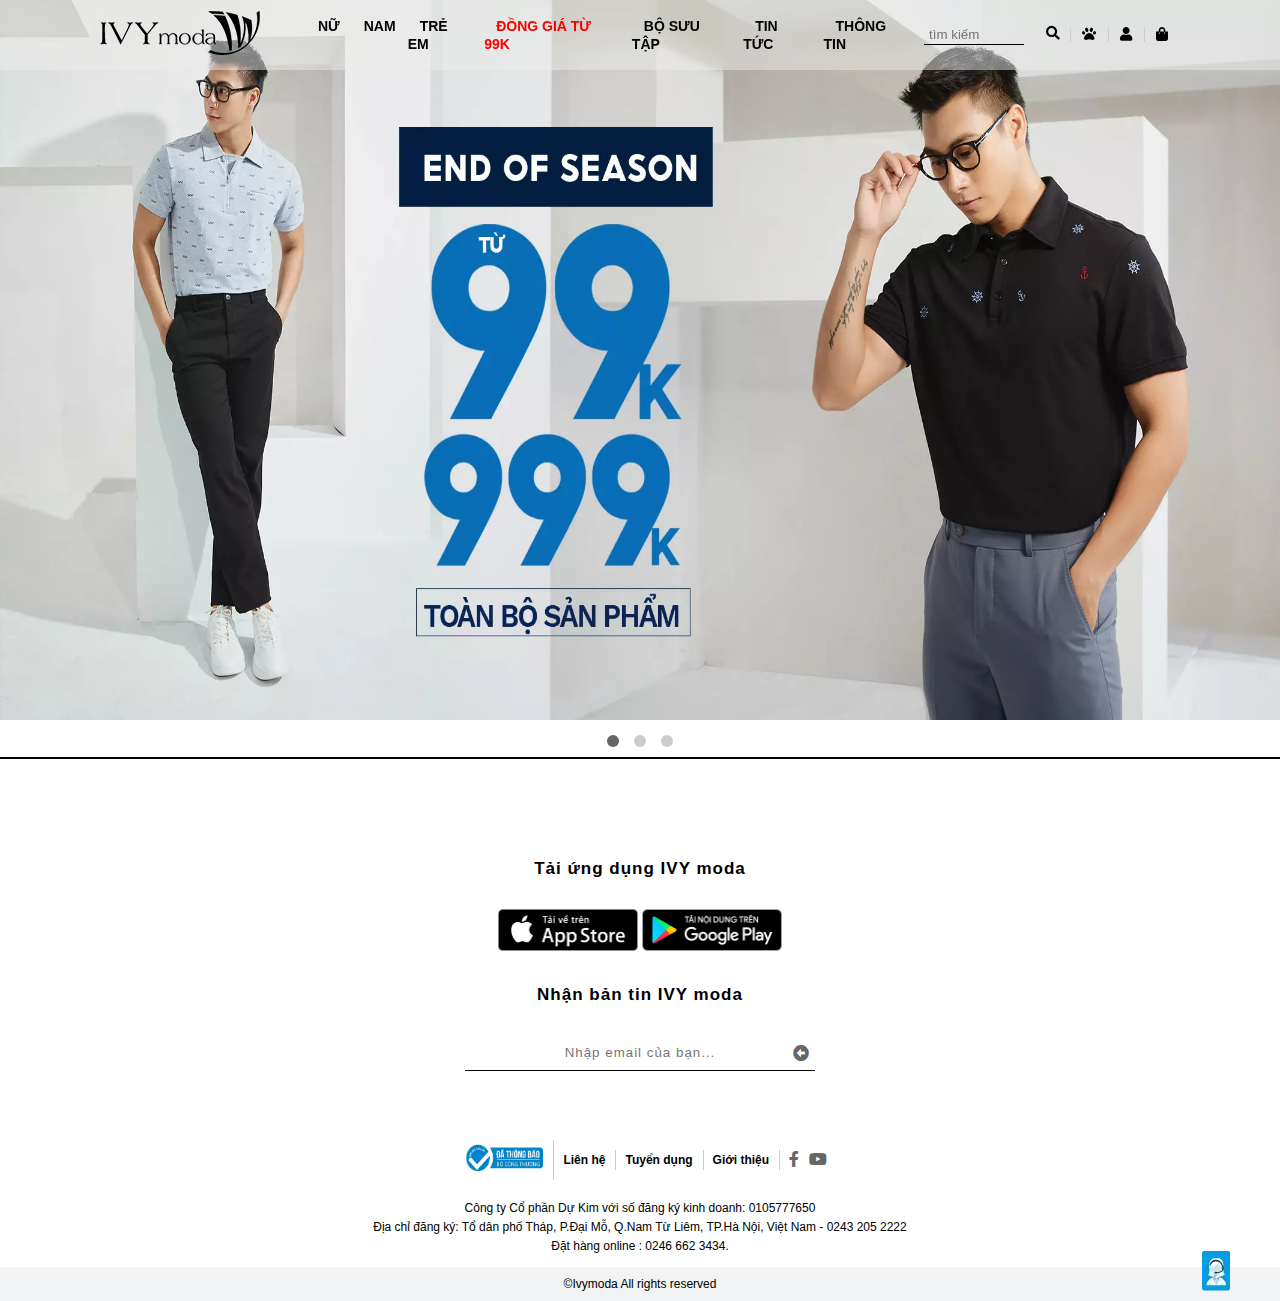
<file: index.html>
<!DOCTYPE html>
<html lang="en">
<head>
    <meta charset="UTF-8">
    <meta http-equiv="X-UA-Compatible" content="IE=edge">
    <meta name="viewport" content="width=device-width, initial-scale=1.0">
    <title>Trang chủ | IVY moda</title>
    <link rel="stylesheet" href="style.css">
    <link rel="stylesheet" href="https://cdnjs.cloudflare.com/ajax/libs/font-awesome/5.15.3/css/all.min.css">
</head>
<body>
    <header class="header">
        <div class="header__logo">
            <a href="#" class="header__logo-link">
                <img src="./images/logo.webp" alt="IVY Moda" class="header__logo-img">
            </a>
        </div>
        <div class="header__menu">
            <ul class="header__menu-list">
                <li class="header__menu-item header__menu-item-detail">
                    <a href="" class="header__menu-item-link">NỮ</a>
                    <ul class="sub__list-menu sub__list-menu-detail">
                        <li class="sub__menu-item">
                            <a href="" class="sub__menu-item-link">Hàng mới về</a>
                        </li>
                        <li class="sub__menu-item">
                            <a href="" class="sub__menu-item-link">Office Chic</a>
                        </li>
                        <li class="sub__menu-item">
                            <a href="" class="sub__menu-item-link">Indoor Fun</a>
                        </li>
                        <li class="sub__menu-item">
                            <a href="" class="sub__menu-item-link">Beyond Trendy</a>
                        </li>
                        <li class="sub__menu-item">
                            <a href="" class="sub__menu-item-link sub__menu-item-bold">Áo</a> 
                            <ul class="sub__list-menu sub__list-menu-smaller"> 
                                <li class="sub__menu-item"> 
                                    <a href="" class="sub__menu-item-link">Áo kiểu</a> 
                                </li> 
                                <li class="sub__menu-item"> 
                                    <a href="" class="sub__menu-item-link">Áo vest nữ</a> 
                                </li> 
                                <li class="sub__menu-item"> 
                                    <a href="" class="sub__menu-item-link">Áo thun nữ</a> 
                                </li> 
                                <li class="sub__menu-item"> 
                                    <a href="" class="sub__menu-item-link">Áo sơ mi nữ</a> 
                                </li> 
                            </ul> 
                        </li>
                    </ul>
                </li>
                <li class="header__menu-item">
                    <a href="" class="header__menu-item-link">NAM</a>
                </li>
                <li class="header__menu-item">
                    <a href="" class="header__menu-item-link">TRẺ EM</a>
                </li>
                <li class="header__menu-item">
                    <a href="" class="header__menu-item-link header__menu-item-same-price">ĐỒNG GIÁ TỪ 99K</a>
                </li>
                <li class="header__menu-item">
                    <a href="" class="header__menu-item-link">BỘ SƯU TẬP</a>
                </li>
                <li class="header__menu-item">
                    <a href="" class="header__menu-item-link">TIN TỨC</a>
                </li>
                <li class="header__menu-item">
                    <a href="" class="header__menu-item-link">THÔNG TIN</a>
                </li>
            </ul>
        </div>
        <div class="header__others">
            <ul class="header__others-list">
                <li class="header__others-search ">
                    <input type="text" class="header__others-input" placeholder="tìm kiếm">
                    <i class="fas fa-search header__others-search-icon"></i>
                </li>
                <li class="header__others-orders header__others--separate">
                    <a href="" class="header__others-orders-link">
                        <i class="fas fa-paw header__others-orders-icon"></i>
                    </a>   
                </li>
                <li class="header__others-login header__others--separate">
                    <a href="" class="header__others-login-link">
                        <i class="fas fa-user header__others-login-icon"></i>
                    </a>   
                </li>
                <li class="header__others-bags header__others--separate">
                    <a href="" class="header__others-bags-link">
                        <i class="fas fa-shopping-bag header__others-bags-icon"></i>
                    </a>   
                </li>
            </ul>
        </div>
    </header>
    <section id="slider">
        <div class="aspect-ratio-169">
            <img src="./images/slider-1.webp">
            <img src="./images/slider-2.webp">
            <img src="./images/slider-3.webp">
        </div>
        <div class="dot-container">
            <div class="dot active"></div>
            <div class="dot"></div>
            <div class="dot"></div>
        </div>
    </section>
    <footer id="footer">
        <div class="footer-top">
            <p class="footer-top__download">Tải ứng dụng IVY moda</p>
            <div class="footer-top__apps">
                <a href=""><img src="./images/appstore.webp" alt="app_store" class="footer-top__app-item"></a>
                <a href=""><img src="./images/googleplay.webp" alt="google_play" class="footer-top__app-item"></a>
            </div>
            <p class="footer-top__notice">Nhận bản tin IVY moda</p>
            <div class="footer-top__email">
                <input type="text" placeholder="Nhập email của bạn..." class="footer-top__input">
                <i class="fas fa-arrow-alt-circle-left footer-top__icon"></i>
            </div>
        </div>
        <div class="footer-bottom">
            <div class="footer-bottom__general-link">
                <a href="" ><img src="./images/dathongbao.webp" alt="qr_notice" class="footer-bottom__img"></a>
                <a href="" class="footer-bottom--separate footer-bottom--separate-contact"><p>Liên hệ</p></a>
                <a href="" class="footer-bottom--separate"><p>Tuyển dụng</p></a>
                <a href="" class="footer-bottom--separate"><p>Giới thiệu</p></a>
                <div class="footer-bottom__socials footer-bottom--separate" >
                    <a href=""><i class="fab fa-facebook-f footer-bottom__icon"></i></a>
                    <a href=""><i class="fab fa-youtube footer-bottom__icon"></i></a>
                </div>
            </div>
            <div class="footer-bottom__info">
                <p class="footer-bottom__company-id">Công ty Cổ phần Dự Kim với số đăng ký kinh doanh: 0105777650</p>
                <p class="footer-bottom__company-address">Địa chỉ đăng ký: Tổ dân phố Tháp, P.Đại Mỗ, Q.Nam Từ Liêm, TP.Hà Nội, Việt Nam - 0243 205 2222</p>
                <p class="footer-bottom__company-phone">Đặt hàng online : 0246 662 3434.</p>
            </div>
            <p class="footer-bottom__copy-right">
                ©Ivymoda All rights reserved
                <a href="" class="footer-bottom__support">
                    <img src="./images/support_new1.webp" alt="">
                </a> 
            </p>
        </div>
    </footer>
    <script>
        var listImg = document.querySelectorAll('.aspect-ratio-169 img')
        var imgContainer = document.querySelector('.aspect-ratio-169')
        var imgLength = listImg.length;
        var dotItem = document.querySelectorAll('.dot')
        var index = 0;
        const header = document.querySelector('.header')
        window.addEventListener('scroll', function(){
            x = window.pageYOffset;
            if(x > 0) {
                header.classList.add('stick')
            } else {
                header.classList.remove('stick')
            }
        })

        listImg.forEach((img, indexItem) => {
            img.style.left = indexItem*100 + '%'
            dotItem[indexItem].addEventListener('click', function(){
                slider(indexItem)
                index = indexItem;
            })
        })

        function transitionSlider(){
            imgContainer.style.left = "-" + index*100 + '%'
            slider(index)
            index++;
            if (index >= imgLength) {
                index = 0;
            }
        }

        function slider(index){
            imgContainer.style.left = "-" + index*100 + '%'
            const dotActive = document.querySelector('.active')
            dotActive.classList.remove('active')
            dotItem[index].classList.add('active')
        }

        setInterval(transitionSlider, 4000)
    </script>
</body>
</html>
</file>
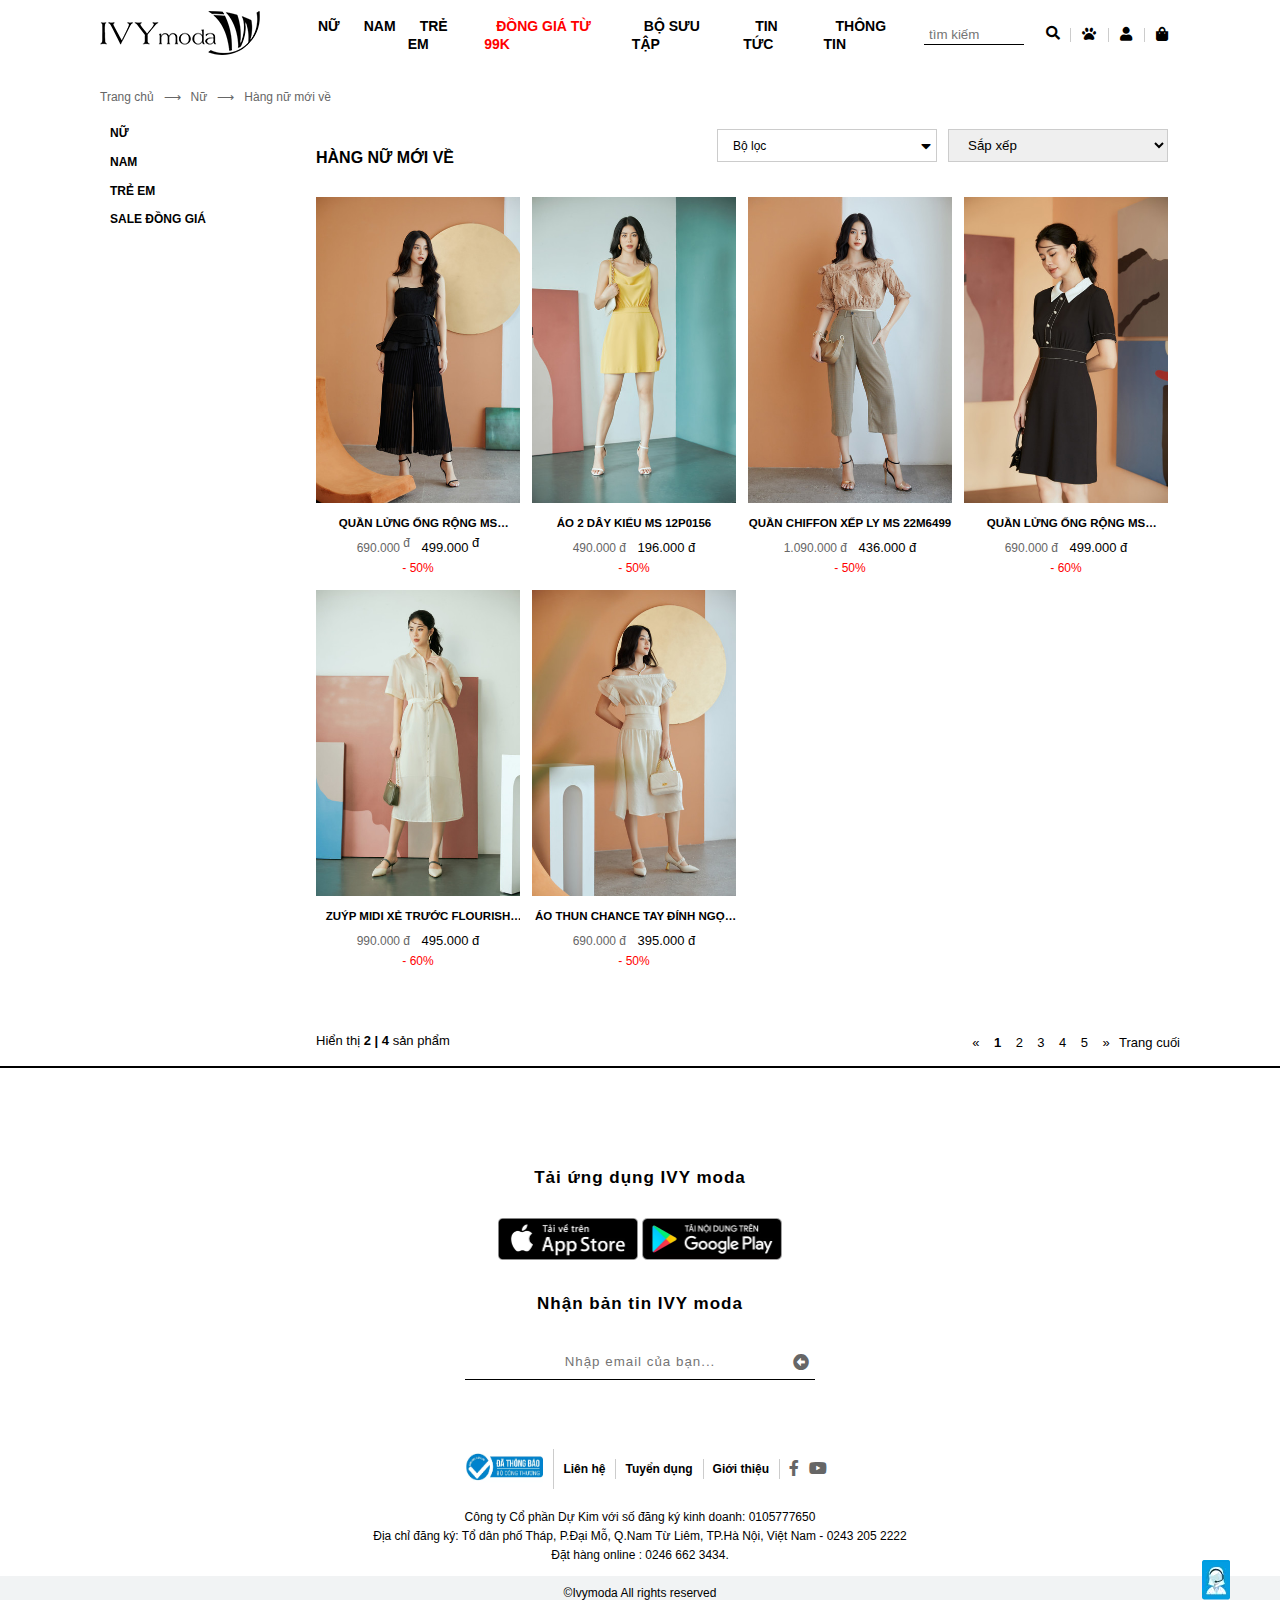
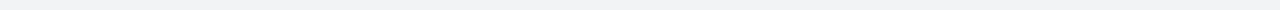
<file: category.html>
<!DOCTYPE html>
<html lang="en">
<head>
    <meta charset="UTF-8">
    <meta http-equiv="X-UA-Compatible" content="IE=edge">
    <meta name="viewport" content="width=device-width, initial-scale=1.0">
    <title>Trang chủ | IVY moda</title>
    <link rel="stylesheet" href="style.css">
    <link rel="stylesheet" href="https://cdnjs.cloudflare.com/ajax/libs/font-awesome/5.15.3/css/all.min.css">
</head>
<body>
    <header class="header header__retain-background">
        <div class="header__logo">
            <a href="#" class="header__logo-link">
                <img src="./images/logo.webp" alt="IVY Moda" class="header__logo-img">
            </a>
        </div>
        <div class="header__menu">
            <ul class="header__menu-list">
                <li class="header__menu-item header__menu-item-detail">
                    <a href="" class="header__menu-item-link">NỮ</a>
                    <ul class="sub__list-menu sub__list-menu-detail">
                        <li class="sub__menu-item">
                            <a href="" class="sub__menu-item-link">Hàng mới về</a>
                        </li>
                        <li class="sub__menu-item">
                            <a href="" class="sub__menu-item-link">Office Chic</a>
                        </li>
                        <li class="sub__menu-item">
                            <a href="" class="sub__menu-item-link">Indoor Fun</a>
                        </li>
                        <li class="sub__menu-item">
                            <a href="" class="sub__menu-item-link">Beyond Trendy</a>
                        </li>
                        <li class="sub__menu-item">
                            <a href="" class="sub__menu-item-link sub__menu-item-bold">Áo</a> 
                            <ul class="sub__list-menu sub__list-menu-smaller"> 
                                <li class="sub__menu-item"> 
                                    <a href="" class="sub__menu-item-link">Áo kiểu</a> 
                                </li> 
                                <li class="sub__menu-item"> 
                                    <a href="" class="sub__menu-item-link">Áo vest nữ</a> 
                                </li> 
                                <li class="sub__menu-item"> 
                                    <a href="" class="sub__menu-item-link">Áo thun nữ</a> 
                                </li> 
                                <li class="sub__menu-item"> 
                                    <a href="" class="sub__menu-item-link">Áo sơ mi nữ</a> 
                                </li> 
                            </ul> 
                        </li>
                    </ul>
                </li>
                <li class="header__menu-item">
                    <a href="" class="header__menu-item-link">NAM</a>
                </li>
                <li class="header__menu-item">
                    <a href="" class="header__menu-item-link">TRẺ EM</a>
                </li>
                <li class="header__menu-item">
                    <a href="" class="header__menu-item-link header__menu-item-same-price">ĐỒNG GIÁ TỪ 99K</a>
                </li>
                <li class="header__menu-item">
                    <a href="" class="header__menu-item-link">BỘ SƯU TẬP</a>
                </li>
                <li class="header__menu-item">
                    <a href="" class="header__menu-item-link">TIN TỨC</a>
                </li>
                <li class="header__menu-item">
                    <a href="" class="header__menu-item-link">THÔNG TIN</a>
                </li>
            </ul>
        </div>
        <div class="header__others">
            <ul class="header__others-list">
                <li class="header__others-search ">
                    <input type="text" class="header__others-input" placeholder="tìm kiếm">
                    <i class="fas fa-search header__others-search-icon"></i>
                </li>
                <li class="header__others-orders header__others--separate">
                    <a href="" class="header__others-orders-link">
                        <i class="fas fa-paw header__others-orders-icon"></i>
                    </a>   
                </li>
                <li class="header__others-login header__others--separate">
                    <a href="" class="header__others-login-link">
                        <i class="fas fa-user header__others-login-icon"></i>
                    </a>   
                </li>
                <li class="header__others-bags header__others--separate">
                    <a href="" class="header__others-bags-link">
                        <i class="fas fa-shopping-bag header__others-bags-icon"></i>
                    </a>   
                </li>
            </ul>
        </div>
    </header>
    <!-- Category -->
    <section id="category">
        <div class="category-top">
            <p>Trang chủ</p><span>&#10230;</span><p>Nữ</p><span>&#10230;</span><p>Hàng nữ mới về</p>
        </div>
        <div class="container">
            <div class="row">
                <div class="category-left">
                    <ul class="category-left__list-title">
                        <li class="category-left__list-title-item">
                            <a href="#" class="category-left__clothes woman">NỮ</a>
                            <div class="category-left__list-clothes">
                                <ul class="list__woman-clothes">
                                    <li><a href="" class="category-left__clothes">ÁO +</a></li>
                                    <li class="list__woman-clothes-items">Áo kiểu</li>
                                    <li class="list__woman-clothes-items">Áo croptop</li>
                                    <li class="list__woman-clothes-items">Áo vest nữ</li>
                                    <li class="list__woman-clothes-items">Áo peplum</li>
                                    <li class="list__woman-clothes-items">Áo thun nữ</li>
                                    <li class="list__woman-clothes-items">Áo sơ mi nữ</li>
                                </ul>
                                <ul class="list__woman-clothes">
                                    <li><a href="#" class="category-left__clothes">ĐẦM NỮ +</a></li>
                                    <li class="list__woman-clothes-items">Đầm</li>
                                    <li class="list__woman-clothes-items">Đầm maxi</li>
                                    <li class="list__woman-clothes-items">Đầm thun</li>
                                </ul>
                            </div>
                        </li>
                        <li class="category-left__list-title-item">
                            <a href="" class="category-left__clothes">NAM</a>
                        </li>
                        <li class="category-left__list-title-item">
                            <a href="" class="category-left__clothes">TRẺ EM</a>
                        </li>
                        <li class="category-left__list-title-item">
                            <a href="" class="category-left__clothes">SALE ĐỒNG GIÁ</a>
                        </li>
                    </ul>
                </div>
                <div class="category-right">
                    <div class="category-right__top">
                        <div class="category-right__title">HÀNG NỮ MỚI VỀ</div>
                        <div class="category__filter-sort">
                            <div class="category-right__filter">
                                <span>Bộ lọc</span>
                                <i class="fas fa-caret-down"></i>
                            </div>
                            <select name="" id="category-right__sort">
                                <option value="">Sắp xếp</option>
                                <option value="">Giá: cao đến thấp</option>
                                <option value="">Giá: thấp đến cao</option>
                                <i class="fas fa-caret-down"></i>
                            </select>
                        </div>
                    </div>
                    <div class="category-right__content">
                        <div class="category-right__item">
                            <img src="./images/product/06d69d17f8f408b8c8fe2ce80aaf6933.jpg" alt="" class="category__item-img">
                            <a class="category__item-description" href="">QUẦN LỬNG ỐNG RỘNG MS 21T0022</a>
                            <div class="category__item-price">
                                <span class="category__item-fact-price">690.000 <span class="category__item-vnd">đ</span></span>
                                <span class="category__item-reduce-price">499.000 <span class="category__item-vnd">đ</span></span>
                            </div>
                            <span class="category__item-price-percent">- 50%</span>
                        </div>
                        <div class="category-right__item">
                            <img src="./images/product/f1467f224b72104f1be90dafde6d0d2e.jpg" alt="" class="category__item-img">
                            <a class="category__item-description" href="">ÁO 2 DÂY KIỂU MS 12P0156</a>
                            <div class="category__item-price">
                                <span class="category__item-fact-price">490.000 đ</span>
                                <span class="category__item-reduce-price">196.000 đ</span>
                            </div>
                            <span class="category__item-price-percent">- 50%</span>
                        </div>
                        <div class="category-right__item">
                            <img src="./images/product/d74463f9018fb2d4eab0f565e76adfe7.jpg" alt="" class="category__item-img">
                            <a class="category__item-description" href="">QUẦN CHIFFON XẾP LY MS 22M6499</a>
                            <div class="category__item-price">
                                <span class="category__item-fact-price">1.090.000 đ</span>
                                <span class="category__item-reduce-price">436.000 đ</span>
                            </div>
                            <span class="category__item-price-percent">- 50%</span>
                        </div>
                        <div class="category-right__item">
                            <img src="./images/product/cf4fd50022367d727c2be7e3f5f09a47.jpg" alt="" class="category__item-img">
                            <a class="category__item-description" href="">QUẦN LỬNG ỐNG RỘNG MS 21T0022</a>
                            <div class="category__item-price">
                                <span class="category__item-fact-price">690.000 đ</span>
                                <span class="category__item-reduce-price">499.000 đ</span>
                            </div>
                            <span class="category__item-price-percent">- 60%</span>
                        </div>
                        <div class="category-right__item">
                            <img src="./images/product/cae5d306b550ad4c2fc4dc67b152d9b2.jpg" alt="" class="category__item-img">
                            <a class="category__item-description" href="">ZUÝP MIDI XẺ TRƯỚC FLOURISH MS 31B8584</a>
                            <div class="category__item-price">
                                <span class="category__item-fact-price">990.000 đ</span>
                                <span class="category__item-reduce-price">495.000 đ</span>
                            </div>
                            <span class="category__item-price-percent">- 60%</span>
                        </div>
                        <div class="category-right__item">
                            <img src="./images/product/5649e417a77fbe3f7b04d20b246ea8b8.jpg" alt="" class="category__item-img">
                            <a class="category__item-description" href="">ÁO THUN CHANCE TAY ĐÍNH NGỌC MS 57B8609</a>
                            <div class="category__item-price">
                                <span class="category__item-fact-price">690.000 đ</span>
                                <span class="category__item-reduce-price">395.000 đ</span>
                            </div>
                            <span class="category__item-price-percent">- 50%</span>
                        </div>
                        
                    </div>
                    <div class="category-right__bottom">
                        <span class="category-right__bottom-number-product">
                            Hiển thị <span>2 | 4</span> sản phẩm
                        </span>
                        <span class="category-right__pagination">
                            <span class="category__pagination-icon">&#171;</span>
                            <span class="category__pagination-number active">1</span>
                            <span class="category__pagination-number">2</span>
                            <span class="category__pagination-number">3</span>
                            <span class="category__pagination-number">4</span>
                            <span class="category__pagination-number">5</span>
                            <span class="category__pagination-icon">&#187;</span>
                            <span class="category__last-page">Trang cuối</span>
                        </span>
                    </div>
                </div>
            </div>
        </div>
    </section>
    <!-- Footer -->
    <footer id="footer">
        <div class="footer-top">
            <p class="footer-top__download">Tải ứng dụng IVY moda</p>
            <div class="footer-top__apps">
                <a href=""><img src="./images/appstore.webp" alt="app_store" class="footer-top__app-item"></a>
                <a href=""><img src="./images/googleplay.webp" alt="google_play" class="footer-top__app-item"></a>
            </div>
            <p class="footer-top__notice">Nhận bản tin IVY moda</p>
            <div class="footer-top__email">
                <input type="text" placeholder="Nhập email của bạn..." class="footer-top__input">
                <i class="fas fa-arrow-alt-circle-left footer-top__icon"></i>
            </div>
        </div>
        <div class="footer-bottom">
            <div class="footer-bottom__general-link">
                <a href="" ><img src="./images/dathongbao.webp" alt="qr_notice" class="footer-bottom__img"></a>
                <a href="" class="footer-bottom--separate footer-bottom--separate-contact"><p>Liên hệ</p></a>
                <a href="" class="footer-bottom--separate"><p>Tuyển dụng</p></a>
                <a href="" class="footer-bottom--separate"><p>Giới thiệu</p></a>
                <div class="footer-bottom__socials footer-bottom--separate" >
                    <a href=""><i class="fab fa-facebook-f footer-bottom__icon"></i></a>
                    <a href=""><i class="fab fa-youtube footer-bottom__icon"></i></a>
                </div>
            </div>
            <div class="footer-bottom__info">
                <p class="footer-bottom__company-id">Công ty Cổ phần Dự Kim với số đăng ký kinh doanh: 0105777650</p>
                <p class="footer-bottom__company-address">Địa chỉ đăng ký: Tổ dân phố Tháp, P.Đại Mỗ, Q.Nam Từ Liêm, TP.Hà Nội, Việt Nam - 0243 205 2222</p>
                <p class="footer-bottom__company-phone">Đặt hàng online : 0246 662 3434.</p>
            </div>
            <p class="footer-bottom__copy-right">
                ©Ivymoda All rights reserved
                <a href="" class="footer-bottom__support">
                    <img src="./images/support_new1.webp" alt="">
                </a> 
            </p>
        </div>
    </footer>
    <script>
        const listCategory = document.querySelectorAll('.woman');
        listCategory.forEach(menu => {
            var nextElement = menu.nextSibling.nextSibling;
            menu.addEventListener('click', function(){
                nextElement.classList.toggle('block')
            })
        })
    </script>
</body>
</html>
</file>
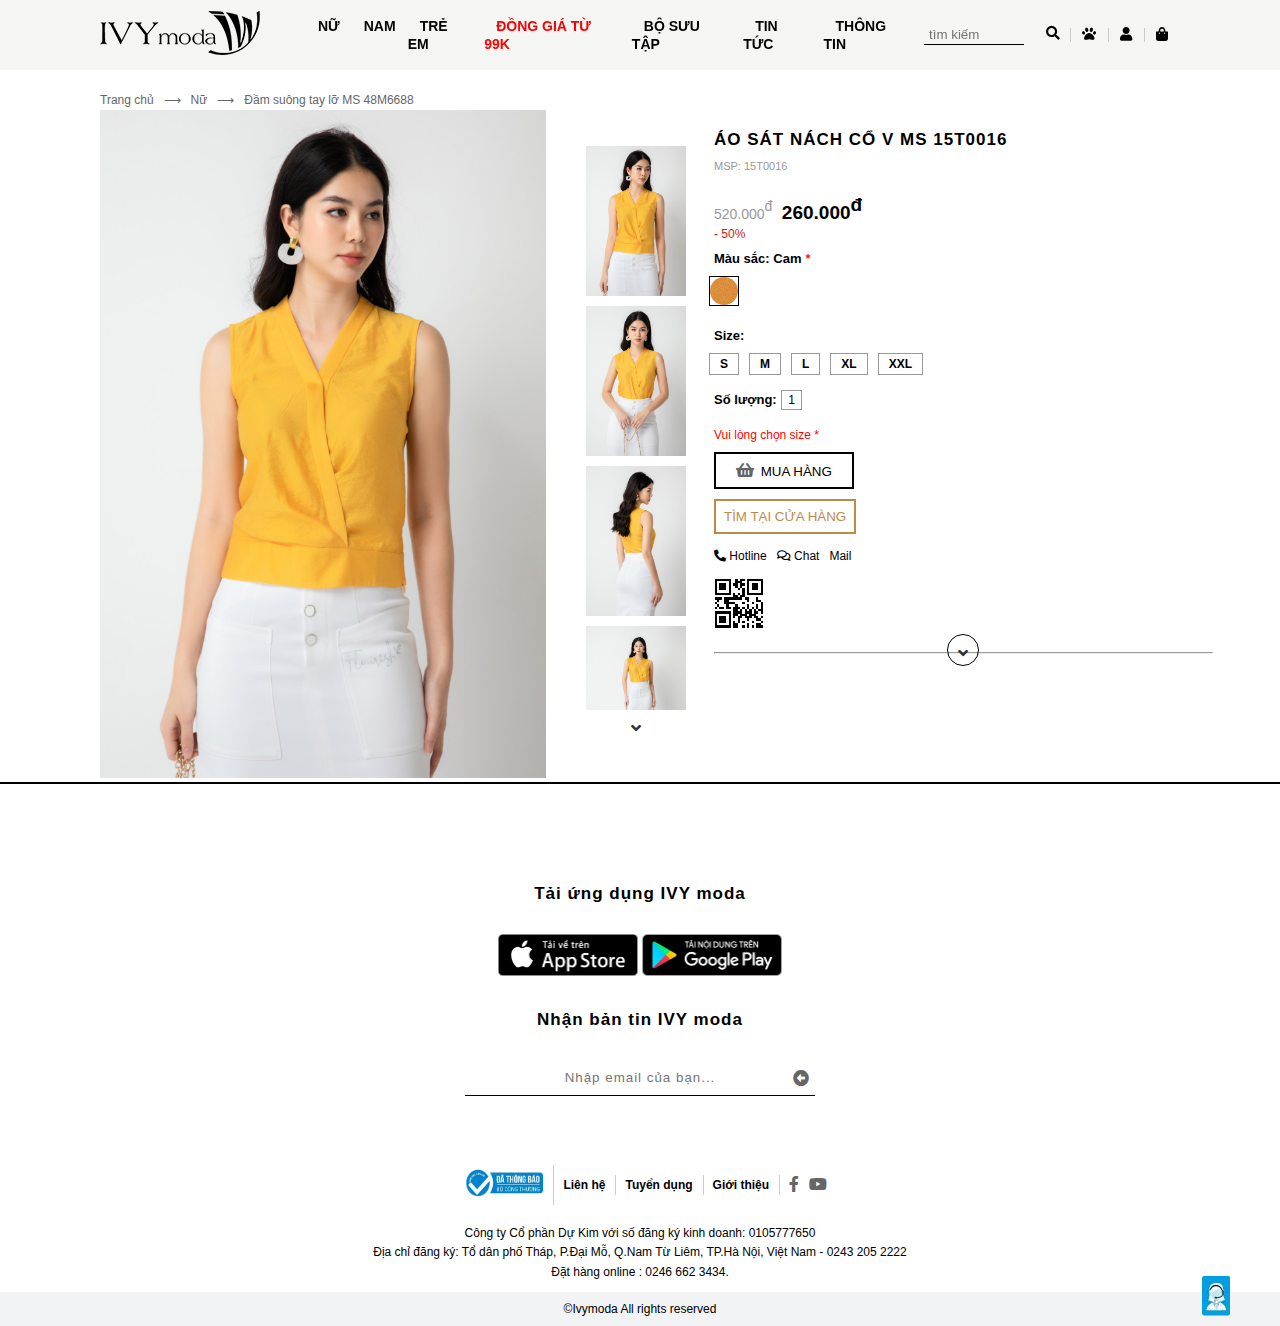
<file: product.html>
<!DOCTYPE html>
<html lang="en">
<head>
    <meta charset="UTF-8">
    <meta http-equiv="X-UA-Compatible" content="IE=edge">
    <meta name="viewport" content="width=device-width, initial-scale=1.0">
    <title>Trang chủ | IVY moda</title>
    <link rel="stylesheet" href="style.css">
    <link rel="stylesheet" href="https://cdnjs.cloudflare.com/ajax/libs/font-awesome/5.15.3/css/all.min.css">
</head>
<body>
    <header class="header">
        <div class="header__logo">
            <a href="#" class="header__logo-link">
                <img src="./images/logo.webp" alt="IVY Moda" class="header__logo-img">
            </a>
        </div>
        <div class="header__menu">
            <ul class="header__menu-list">
                <li class="header__menu-item header__menu-item-detail">
                    <a href="" class="header__menu-item-link">NỮ</a>
                    <ul class="sub__list-menu sub__list-menu-detail">
                        <li class="sub__menu-item">
                            <a href="" class="sub__menu-item-link">Hàng mới về</a>
                        </li>
                        <li class="sub__menu-item">
                            <a href="" class="sub__menu-item-link">Office Chic</a>
                        </li>
                        <li class="sub__menu-item">
                            <a href="" class="sub__menu-item-link">Indoor Fun</a>
                        </li>
                        <li class="sub__menu-item">
                            <a href="" class="sub__menu-item-link">Beyond Trendy</a>
                        </li>
                        <li class="sub__menu-item">
                            <a href="" class="sub__menu-item-link sub__menu-item-bold">Áo</a> 
                            <ul class="sub__list-menu sub__list-menu-smaller"> 
                                <li class="sub__menu-item"> 
                                    <a href="" class="sub__menu-item-link">Áo kiểu</a> 
                                </li> 
                                <li class="sub__menu-item"> 
                                    <a href="" class="sub__menu-item-link">Áo vest nữ</a> 
                                </li> 
                                <li class="sub__menu-item"> 
                                    <a href="" class="sub__menu-item-link">Áo thun nữ</a> 
                                </li> 
                                <li class="sub__menu-item"> 
                                    <a href="" class="sub__menu-item-link">Áo sơ mi nữ</a> 
                                </li> 
                            </ul> 
                        </li>
                    </ul>
                </li>
                <li class="header__menu-item">
                    <a href="" class="header__menu-item-link">NAM</a>
                </li>
                <li class="header__menu-item">
                    <a href="" class="header__menu-item-link">TRẺ EM</a>
                </li>
                <li class="header__menu-item">
                    <a href="" class="header__menu-item-link header__menu-item-same-price">ĐỒNG GIÁ TỪ 99K</a>
                </li>
                <li class="header__menu-item">
                    <a href="" class="header__menu-item-link">BỘ SƯU TẬP</a>
                </li>
                <li class="header__menu-item">
                    <a href="" class="header__menu-item-link">TIN TỨC</a>
                </li>
                <li class="header__menu-item">
                    <a href="" class="header__menu-item-link">THÔNG TIN</a>
                </li>
            </ul>
        </div>
        <div class="header__others">
            <ul class="header__others-list">
                <li class="header__others-search ">
                    <input type="text" class="header__others-input" placeholder="tìm kiếm">
                    <i class="fas fa-search header__others-search-icon"></i>
                </li>
                <li class="header__others-orders header__others--separate">
                    <a href="" class="header__others-orders-link">
                        <i class="fas fa-paw header__others-orders-icon"></i>
                    </a>   
                </li>
                <li class="header__others-login header__others--separate">
                    <a href="" class="header__others-login-link">
                        <i class="fas fa-user header__others-login-icon"></i>
                    </a>   
                </li>
                <li class="header__others-bags header__others--separate">
                    <a href="" class="header__others-bags-link">
                        <i class="fas fa-shopping-bag header__others-bags-icon"></i>
                    </a>   
                </li>
            </ul>
        </div>
    </header>
    <!-- Product -->
    <section id="product">
        <div class="product-top">
            <p>Trang chủ</p><span>&#10230;</span><p>Nữ</p><span>&#10230;</span><p>Đầm suông tay lỡ MS 48M6688</p>
        </div>
        <div class="container">
            <div class="row">
                <div class="product-left">
                    <div class="product-left__big-img">
                        <img src="./images/product-detail/img-detail-1.jpg" alt="img-detail">
                    </div>
                    <div class="product-left__img-general">
                        <div class="product-left__small-img">
                            <img src="./images/product-detail/img-detail-1.jpg" alt="" class="product-left__img">
                            <img src="./images/product-detail/img-detail-2.jpg" alt="" class="product-left__img">
                            <img src="./images/product-detail/img-detail-3.jpg" alt="" class="product-left__img">
                            <img src="./images/product-detail/img-detail-4.jpg" alt="" class="product-left__img">
                            <img src="./images/product-detail/img-detail-5.jpg" alt="" class="product-left__img">
                            <img src="./images/product-detail/img-detail-6.jpg" alt="" class="product-left__img">
                            <img src="./images/product-detail/img-detail-7.jpg" alt="" class="product-left__img">
                        </div>
                        <i class="fas fa-angle-down"></i>
                    </div>
                    
                </div>
                <div class="product-right">
                    <div class="product-right__title">
                        <p class="product-right__title-name">Áo sát nách cổ V MS 15T0016</p>
                        <p class="product-right__product-id">MSP: 15T0016</p>
                    </div>
                    <div class="product-right__price">
                        <span class="product-right__old-price">520.000<span class="product-right__VND">đ</span></span>
                        <span class="product-right__new-price">260.000<span class="product-right__VND-bold">đ</span></span>
                    </div>
                    <span class="product-right__reduce-rate">- 50%</span>
                    <ul class="product-right__color">
                        <li class="product-right__title-color">
                            <span>Màu sắc:</span>
                            <span class="product-right__color-choose">
                                Cam
                                <em class="required">*</em>
                            </span>
                        </li>
                        <li class="product-right__box-color">
                            <div class="product-right__show-color">
                                <img src="./images/product-detail/010.webp" alt="" class="product-right__img-color">
                            </div>
                        </li>
                    </ul>
                    <ul class="product-right__size">
                        <li class="product-right__size-title">Size:</li>
                        <li class="product-right__box-size">
                            <ul class="product-right__show-size">
                                <li class="product-right__size-item">S</li>
                                <li class="product-right__size-item">M</li>
                                <li class="product-right__size-item">L</li>
                                <li class="product-right__size-item">XL</li>
                                <li class="product-right__size-item">XXL</li>
                            </ul>
                        </li>
                    </ul>
                    <div class="product-right__quantity">
                        <span class="product-right__quantity-title">Số lượng:</span>
                        <span class="product-right__quantity-number">1</span>
                    </div>
                    <div class="product-right__notice">Vui lòng chọn size *</div>
                    <div class="product-right__btn">
                        <button class="product-right__btn-buy-product">
                            <i class="fas fa-shopping-basket"></i>
                            <span class="product-right__place-order">MUA HÀNG</span>
                        </button>
                        <button class="product-right__btn-search">
                            <span class="product-right__search-shop">TÌM TẠI CỬA HÀNG</span>
                        </button>
                    </div>
                    <ul class="product-right__contact">
                        <li class="product-right__hotline">
                            <i class="fas fa-phone-alt"></i>
                            <span class="product-right__contact-hotline">Hotline</span>
                        </li>
                        <li class="product-right__chat">
                            <i class="far fa-comments"></i>
                            <span class="product-right__contact-chat">Chat</span>
                        </li>
                        <li class="product-right__mail">
                            <span class="product-right__contact-mail">Mail</span>
                        </li>
                    </ul>
                    <div class="product-right__qr">
                        <img src="./images/product-detail/qrcode2.webp" alt="" class="product-right__img-qrcode">
                    </div>
                    <hr class="product-right__hr">
                    <div class="product-right__show-detail">
                        <i class="fas fa-angle-down"></i>
                    </div>
                </div>
            </div>
        </div>
    </section>
    <!-- Footer -->
    <footer id="footer">
        <div class="footer-top">
            <p class="footer-top__download">Tải ứng dụng IVY moda</p>
            <div class="footer-top__apps">
                <a href=""><img src="./images/appstore.webp" alt="app_store" class="footer-top__app-item"></a>
                <a href=""><img src="./images/googleplay.webp" alt="google_play" class="footer-top__app-item"></a>
            </div>
            <p class="footer-top__notice">Nhận bản tin IVY moda</p>
            <div class="footer-top__email">
                <input type="text" placeholder="Nhập email của bạn..." class="footer-top__input">
                <i class="fas fa-arrow-alt-circle-left footer-top__icon"></i>
            </div>
        </div>
        <div class="footer-bottom">
            <div class="footer-bottom__general-link">
                <a href="" ><img src="./images/dathongbao.webp" alt="qr_notice" class="footer-bottom__img"></a>
                <a href="" class="footer-bottom--separate footer-bottom--separate-contact"><p>Liên hệ</p></a>
                <a href="" class="footer-bottom--separate"><p>Tuyển dụng</p></a>
                <a href="" class="footer-bottom--separate"><p>Giới thiệu</p></a>
                <div class="footer-bottom__socials footer-bottom--separate" >
                    <a href=""><i class="fab fa-facebook-f footer-bottom__icon"></i></a>
                    <a href=""><i class="fab fa-youtube footer-bottom__icon"></i></a>
                </div>
            </div>
            <div class="footer-bottom__info">
                <p class="footer-bottom__company-id">Công ty Cổ phần Dự Kim với số đăng ký kinh doanh: 0105777650</p>
                <p class="footer-bottom__company-address">Địa chỉ đăng ký: Tổ dân phố Tháp, P.Đại Mỗ, Q.Nam Từ Liêm, TP.Hà Nội, Việt Nam - 0243 205 2222</p>
                <p class="footer-bottom__company-phone">Đặt hàng online : 0246 662 3434.</p>
            </div>
            <p class="footer-bottom__copy-right">
                ©Ivymoda All rights reserved
                <a href="" class="footer-bottom__support">
                    <img src="./images/support_new1.webp" alt="">
                </a> 
            </p>
        </div>
    </footer>
</body>
</html>
</file>
<file: style.css>
* {
    margin: 0;
    padding: 0;
    box-sizing: border-box;
    font-family: 'Helvetica','Arial',Sans-Serif;
}

:root {
    --text-color: #000;
    --white-color: #fff;
}

/* Home - Header */
.header {
    position: fixed;
    width: 100%;
    z-index: 1;
    display: flex;
    align-items: center;
    justify-content: space-between;
    padding: 0 100px;
    height: 70px;
    background-color: rgba(235, 235, 234, 0.5);
}

.header.header__retain-background {
    background-color: #fff;
}

.header.stick {
    background-color: #fff;
}

.header:hover {
    cursor: pointer;
}

.header__menu > .header__menu-list,
.header__others > .header__others-list {
    display: flex;
    list-style-type: none;
}

.header__menu .header__menu-item-link,
.header__others i{
    text-decoration: none;
    font-weight: bold;
    font-size: 14px;
    color: #000;
    padding: 0 12px;
    position: relative;
}

.header .header__logo {
    flex: 1;
}

.header .header__menu {
    flex: 3;
}

.header .header__others {
    flex: 1;
}

.header__others .header__others-search {
    display: flex;
    height: 20px;
    position: relative;
    margin-right: 8px;
}

.header__others .header__others-input {
    padding: 6px 20px 1px 5px;
    width: 100px;
    border: none;
    border-bottom: 1px solid #000;
    background-color: rgba(235, 235, 234, 0);
    padding-bottom: 6px;
}

.header__others .header__others-input:focus {
    outline: none;
}

.header__others-search-icon {
    position: absolute;
    right: -10px;
    top: 1px;
}

.header__others > .header__others-list {
    position: relative;
}

.header__others--separate {
    margin: 0px 0px;
}

.header__others--separate::before {
    position: absolute;
    content: "";
    display: block;
    border-right: 1px solid #cccccc;
    height: 14px;
    top: 50%;
    transform: translateY(-50%);
}

/* Sub menu */
.header__menu-item-detail {
    position: relative;
}

.sub__list-menu-detail {
    position: absolute;
    top: 20px;
    left: -60px;
    list-style: none;
    width: 160px;
    background-color: var(--white-color);
    padding-left: 0;
    border: 1px solid #ccc;
    box-shadow: 0 1px 3px #ccc;
    padding: 4px 0;
    display: none;
}

.sub__menu-item-link {
    color: var(--text-color);
    text-decoration: none;
    font-size: 12px;
    padding: 6px 20px;
    display: inline-block;
    width: 100%;
}

.sub__menu-item-bold {
    font-weight: bold;
    list-style: none;
    font-size: 14px;
    margin-top: 4px;
}

.sub__list-menu-smaller {
    list-style: none;
}

.header__menu-item-link:hover ~ .sub__list-menu-detail {
    display: block;
}

/* error here */
.sub__list-menu-detail::before {
    content: "";
    display: block;
    position: absolute;
    width: 160px;
    height: 40px;
    right: 0;
    top: -30px;
}

.footer-top__icon {
    color: #666;
}

.footer-top__input:hover ~ .footer-top__icon {
    color: #000;
}

.header__menu-list > .header__menu-item > .header__menu-item-link:hover,
.footer-top__icon:hover {
    color: #666;
    cursor: pointer;
}

.header__menu-item-link.header__menu-item-same-price,
.header__menu-item-link.header__menu-item-same-price:hover {
    color: red !important; 
}

/* Aspect ratio 169 */
#slider {
    overflow: hidden; /* Để ở thẻ cha ngoài cùng */
    padding-bottom: 10px;
}

.aspect-ratio-169 {
    display: block;
    position: relative;
    padding-top: 56.25%;
    transition: 0.5s;
}
  
.aspect-ratio-169 img {
    display: block;
    position: absolute;
    width: 100%;
    height: 100%;
    top: 0;
    left: 0;
}

.aspect-ratio-169 > img:hover {
    cursor: pointer;
}

.dot-container {
    margin-top: 15px;
    display: flex;
    justify-content: center;
    align-items: center;
}

.dot {
    width: 12px;
    height: 12px;
    border-radius: 50%;
    background-color: #ccc;
    cursor: pointer;
}

.dot + .dot {
    margin-left: 15px;
}

.dot.active {
    background-color: #666;
}

.footer-top {
    padding-top: 100px;
    display: flex;
    flex-direction: column;
    align-items: center;
    justify-content: center;
}

.footer-top__download,
.footer-top__notice {
    font-size: 17px;
    font-weight: bold;
    letter-spacing: 1px;
    margin-bottom: 30px;
}

.footer-top__app-item {
    width: 140px;
    height: 42px;
}

.footer-top__apps {
    margin-bottom: 30px;
}

.footer-top__app-item + .footer-top__app-item {
    margin-left: 50px;
}

.footer-top__email {
    position: relative;
}

.footer-top__input {
    border: none;
    border-bottom: 1px solid #000;
    padding: 10px;
    width: 350px;
    text-align: center;
    letter-spacing: 1px;
}

.footer-top__icon {
    position: absolute;
    right: 6px;
    top: 10px;
}

.footer-bottom {
    padding-top: 50px;
    display: flex;
    flex-direction: column;
    justify-content: center;
    align-items: center;
}

.footer-bottom__general-link {
    padding: 20px 0;
}

.footer-bottom__general-link {
    display: flex;
    justify-content: center;
    align-items: center;
}

.footer-bottom__img {
    width: 100px;
    height: 34px;
    padding: 0px 10px;
}

.footer-bottom__info {
    text-align: center;
    margin-bottom: 10px;
}

.footer-bottom__general-link {
    position: relative;
}

/* here */
.footer-bottom--separate > p {
    padding-right: 10px;
    padding-left: 10px;
}

.footer-bottom--separate::after {
    position: absolute;
    content: "";
    display: block;
    border-right: 1px solid #ccc;
    height: 20px;
    top: 50%;
    transform: translateY(-50%);
}

.footer-bottom--separate::after {
    position: absolute;
    content: "";
    display: block;
    border-right: 1px solid #ccc;
    height: 20px;
    top: 50%;
    transform: translateY(-50%);
}

.footer-bottom--separate-contact::after {
    position: absolute;
    content: "";
    display: block;
    border-right: 1px solid #ccc;
    height: 40px;
    top: 50%;
    transform: translateY(-50%);
}

.fab.fa-facebook-f {
    padding: 0px 5px 0px 10px;
}

.footer-bottom--separate {
    text-decoration: none;
}

.footer-bottom--separate > p {
    font-size: 12px;
    font-weight: bold;
    color: var(--text-color);
}

.footer-bottom__icon {
    color: #666;
}

.footer-bottom__icon:hover {
    color: #000;
}

.footer-bottom__info {
    font-size: 12px;
    line-height: 1.2rem;
    font-weight: 500;
}

.footer-bottom__copy-right {
    background-color: #f1f3f4;
    width: 100%;
    text-align: center;
    padding: 10px 0;
    font-size: 12px;
    position: relative;
}

.footer-bottom__support {
    position: absolute;
    top: -17px;
    display: flex;
    right: 50px;
    z-index: 10;
}

.footer-top__input:focus {
    outline: none;
}

/* Category */
#category,
#product {
    padding: 90px 100px 0px;
}

.category-top,
.product-top {
    display: flex;
    
}

.category-top > span,
.category-top > p,
.product > span,
.product > p {
    margin-right: 10px;
    font-size: 12px;
    color: #666;
    padding-bottom: 15px;
}

.category-left {
    width: 20%;
}

.category-right {
    width: 80%;
    margin-top: 10px;
    display: flex;
    flex-direction: column;
}

.category-left__list-title {
    list-style: none;
}

.category-left__list-title-item > p{
    font-size: 14px;
    font-weight: bold;
}

.category-left__clothes {
    font-size: 12px;
    font-weight: bold;
    color: var(--text-color);
    text-decoration: none;
    line-height: 1.8rem;
}

.list__woman-clothes,
.list__woman-dress,
.category-left__clothes {
    list-style: none;
    padding: 0px 0px 5px 10px;
}

.category-left__list-title-item > .category-left__clothes {
    padding-left: 10px;
}

.list__woman-clothes-items {
    font-size: 12px;
    line-height: 1.3rem;
    padding-left: 10px;
    line-height: 1.5rem;
}

.category-left__clothes > p {
    margin-bottom: 10px;
}

.category-type {
    margin-top: 10px;
}

.container .row {
    display: flex;
}
 /*  */
.category-right {
    display: flex;
    justify-content: space-between;
}

.category-right__title {
    font-weight: bold;
    margin-top: 20px;
}

.category-right__filter {
    border: 1px solid #ccc;
    width: 220px;
    padding: 0 15px;
    margin-right: 11px;
    height: 33px;
    display: flex;
    justify-content: space-between;
}

.category-right__filter > span {
    line-height: 33px;
    font-size: 12px;
}

.category-right__filter > .fa-caret-down {
    position: relative;
    top: 25%;
    right: -10px;
}

.category__filter-sort {
    display: flex;
    margin-right: 12px;
}

#category-right__sort {
    width: 220px;
    height: 33px;
    border: 1px solid #ccc;
    padding: 0px 15px;
}

#category-right__sort > option {
    font-size: 12px;
}

.category-right-content {
    display: flex;
    justify-content: space-between;
}

.category-right__top {
    display: flex;
    justify-content: space-between;
    
    width: 100%;
}

/* Category - content */
.category-right__content {
    margin-top: 30px;
    display: flex;
    flex-wrap: wrap;
    padding-left: -6px;
    padding-right: -6px;
    margin-left: -6px;
    margin-right: 6px;
}

.category-right__item {
    width: 25%;
    padding-bottom: 15px;
    display: flex;
    justify-content: center;
    flex-direction: column;
}

.category-right__item > img {
    width: calc(100% - 12px);
    margin: 0 6px;
}

.category__item-description {
    margin: 0px 6px;
    text-align: center;
    font-size: 11.5px;
    font-weight: bold;
    margin-top: 8px;
    letter-spacing: 0px;
    text-decoration: none;
    color: var(--text-color);
    height: 1.5rem;
    line-height: 1.5rem;
    overflow: hidden;
    -webkit-box-orient: vertical;
    -webkit-line-clamp: 1;
    display: block;
    display: -webkit-box;
}

.category__item-price {
    text-align: center;
    margin-top: 3px;
}

.category__item-fact-price {
    font-size: 12px;
    color: #666;
}

.category__item-vnd {
    position: relative;
    top: -5px;
}

.category__item-reduce-price {
    margin-left: 7px;
    font-size: 13px;
}

.category__item-price-percent {
    text-align: center;
    font-size: 12px;
    color: red;
    margin-top: 5px;
}

.category__item-img:hover {
    cursor: pointer;
}

#footer {
    border-top: 2px solid #000;
}

/* Pagination */
.category-right__bottom {
    display: flex;
    justify-content: space-between;
    margin-top: 50px;
    margin-bottom: 15px;
}

.category-right__bottom-number-product {
    font-size: 13px;
}

.category-right__bottom-number-product > span {
    font-weight: 600;
}

.category__pagination-icon,
.category__pagination-number {
    font-size: 13px;
    padding: 0px 5px;
}

.category__pagination-number.active {
    font-weight: bold;
}

.category__last-page {
    font-size: 13px;
}

.category-top > p:hover {
    color: var(--text-color);
    cursor: pointer;
}

/* Ẩn đi các mục con */
.category-left__list-clothes {
    display: none;
}

.block {
    display: block;
}

#category-right__sort:focus {
    outline: none;
}

/* Product */
.product-top > p,
.product-top > span  {
    font-size: 12px;
    color: #666;
    padding-right: 10px;
    line-height: 20px;
}

.product-left {
    width: 55%;
    overflow: hidden;
    display: flex;
    flex-direction: row;
}

.product-left > .product-left__big-img {
    width: 75%;
    margin-right: 36px;
}

.product-left__big-img > img {
    width: 100%;
}

.product-left > .product-left__small-img {
    width: calc(100% - 75% - 36px);
}

.product-left__small-img {
    display: flex;
    flex-direction: column;
    padding: 36px 4px;
    height: 600px;
    overflow: hidden;
}

.product-left__small-img > img {
    max-width: 100%;
    width: 100px;
    height: 150px;
}

.product-left__img + .product-left__img {
    margin-top: 10px;
}

.fa-angle-down {
    padding: 10px 10px;
    display: inline-block;
    position: relative;
    left: 50%;
    transform: translateX(-50%);
    color: #333;
    cursor: pointer;
}

/* Product */
.product-right {
    margin-left: 20px;
}

.product-right__title-name {
    margin: 20px 0px 10px;
    font-size: 17px;
    font-weight: bold;
    text-transform: uppercase;
    letter-spacing: 1px;
}

.product-right__product-id {
    margin-bottom: 30px;
    font-size: 11px;
    color: #999;
}

.product-right__old-price {
    font-size: 14px;
    color: #999;
    margin-right: 5px;
}

.product-right__VND,
.product-right__VND-bold {
    position: relative;
    top: -8px;
}

.product-right__new-price {
    font-size: 19px;
    font-weight: bold;
}

.product-right__reduce-rate {
    font-size: 12px;
    color: #D61713;
    margin-bottom: 10px;
    display: block;
    margin-top: 3px;
}

.product-right__color {
    list-style: none;
    font-size: 13px;
}

.product-right__title-color {
    font-weight: bold;
    margin-bottom: 10px;
}

.required {
    color: #f11d1d;
}

.product-right__show-color {
    display: inline-block;
    border: 1px solid #000;
    width: 30px;
    height: 30px;
    box-sizing: border-box;
    margin-left: -5px;
}

.product-right__img-color {
    border-radius: 50%;
    width: 28px;
    height: 28px;
    position: relative;
}

.product-right__size {
    margin-top: 20px;
    list-style: none;
}

.product-right__size-title {
    font-size: 13px;
    font-weight: 600;
    margin-bottom: 10px;
}

.product-right__show-size {
    list-style: none;
    display: flex;
    margin-left: -10px;
}

.product-right__size-item {
    border: 1px solid #999;
    padding: 3px 10px;
    font-size: 12px;
    margin: 0 5px;
    font-weight: bold;
}

.product-right__quantity {
    margin-top: 15px;
}

.product-right__quantity-title {
    font-size: 13px;
    font-weight: bold;
}

.product-right__quantity-number {
    border: 1px solid #999;
    padding: 2px 6px;
    font-size: 12px;
}

.product-right__notice {
    font-size: 12px;
    color: red;
    margin: 20px 0px 10px;
}

.product-right__btn-buy-product,
.product-right__btn-search {
    border: 2px solid #000;
    padding: 8px 20px;
    background-color: #fff;
    display: block;
    margin-bottom: 10px;
}

.product-right__btn-buy-product:hover {
    background-color: #000;
    cursor: pointer;
}

.product-right__btn-buy-product:hover > .fa-shopping-basket, 
.product-right__btn-buy-product:hover > .product-right__place-order {
    color: #fff;
}

.fas.fa-shopping-basket {
    font-size: 16px;
    color: #666;
}

.product-right__place-order {
    margin-left: 3px;
}

.product-right__btn-search {
    padding-left: 8px;
    padding-right: 8px;
    border: 2px solid #BF8A49;
    cursor: pointer;
}

.product-right__search-shop {
    color: #BF8A49;
}

.product-right__contact {
    list-style: none;
    display: flex;
    font-size: 12px;
    margin: 15px 0px;
}

.product-right__hotline,
.product-right__chat {
    padding-right: 10px;
}

.product-right__hr {
    width: 170%;
    margin-top: 20px;
    border-top: 1px solid #999;
    position: relative;
}

.product-right__show-detail {
    position: relative;
    left: 50%;
    transform: translateX(-15%);
    top: -20px;
}   

.product-right__show-detail > i {
    border: 1px solid #000;
    border-radius: 50%;
    width: 32px;
    height: 32px;
    top: 0px;
}
</file>
